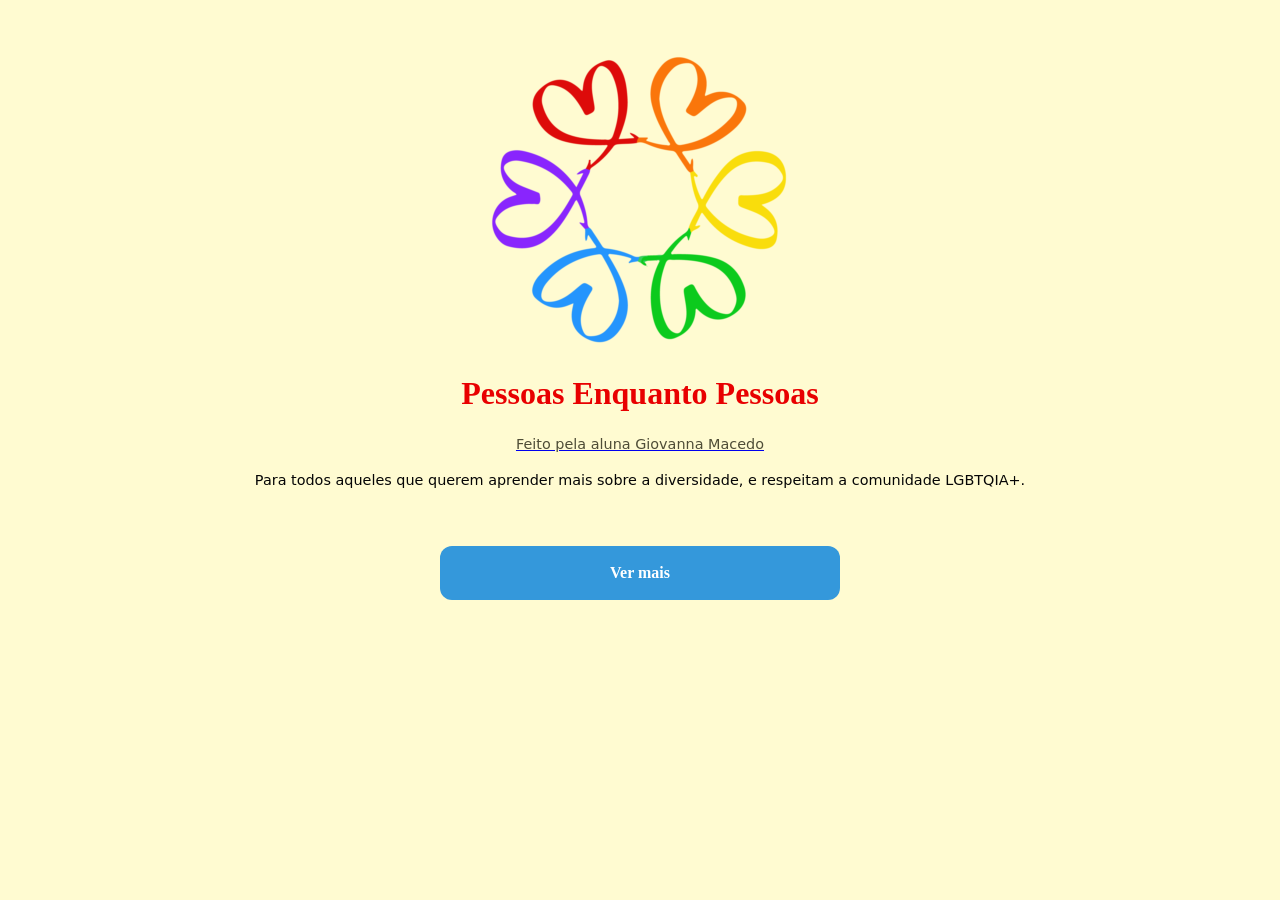
<file: index.html>
<!DOCTYPE html>
<html lang="pt">
<head>
    <meta charset="UTF-8">
    <meta name="viewport" content="width=device-width, initial-scale=1.0">
    <title>PAP de Giovanna Macedo</title>

    <link rel="stylesheet" href="style.css">
    
    <link rel="manifest" href="manifest.json">
    
    <meta name="theme-color" content="#1a1a1a">
</head>
<body>

    <header>
        <img src="assets/images/capa-pap.png" alt="Capa" class:"capa">
        <h1 class="h1-index">Pessoas Enquanto Pessoas</h1>
        <a href="mailto:a31710@aecister.pt"><p class="autor">Feito pela aluna Giovanna Macedo</p></a>
        <p class="pap-text">
Para todos aqueles que querem aprender mais sobre a diversidade, e respeitam a comunidade LGBTQIA+.
        </p>
    </header>

    <main class="links-container">
        <a href="sobre.html" class="btn btn-pap">Ver mais</a>
    </main>
    
    <script>
        if ('serviceWorker' in navigator) {
            navigator.serviceWorker.register('sw.js')
            .then(() => console.log("App pronta para uso!"));
        }
    </script>
</body>
</html>
</file>
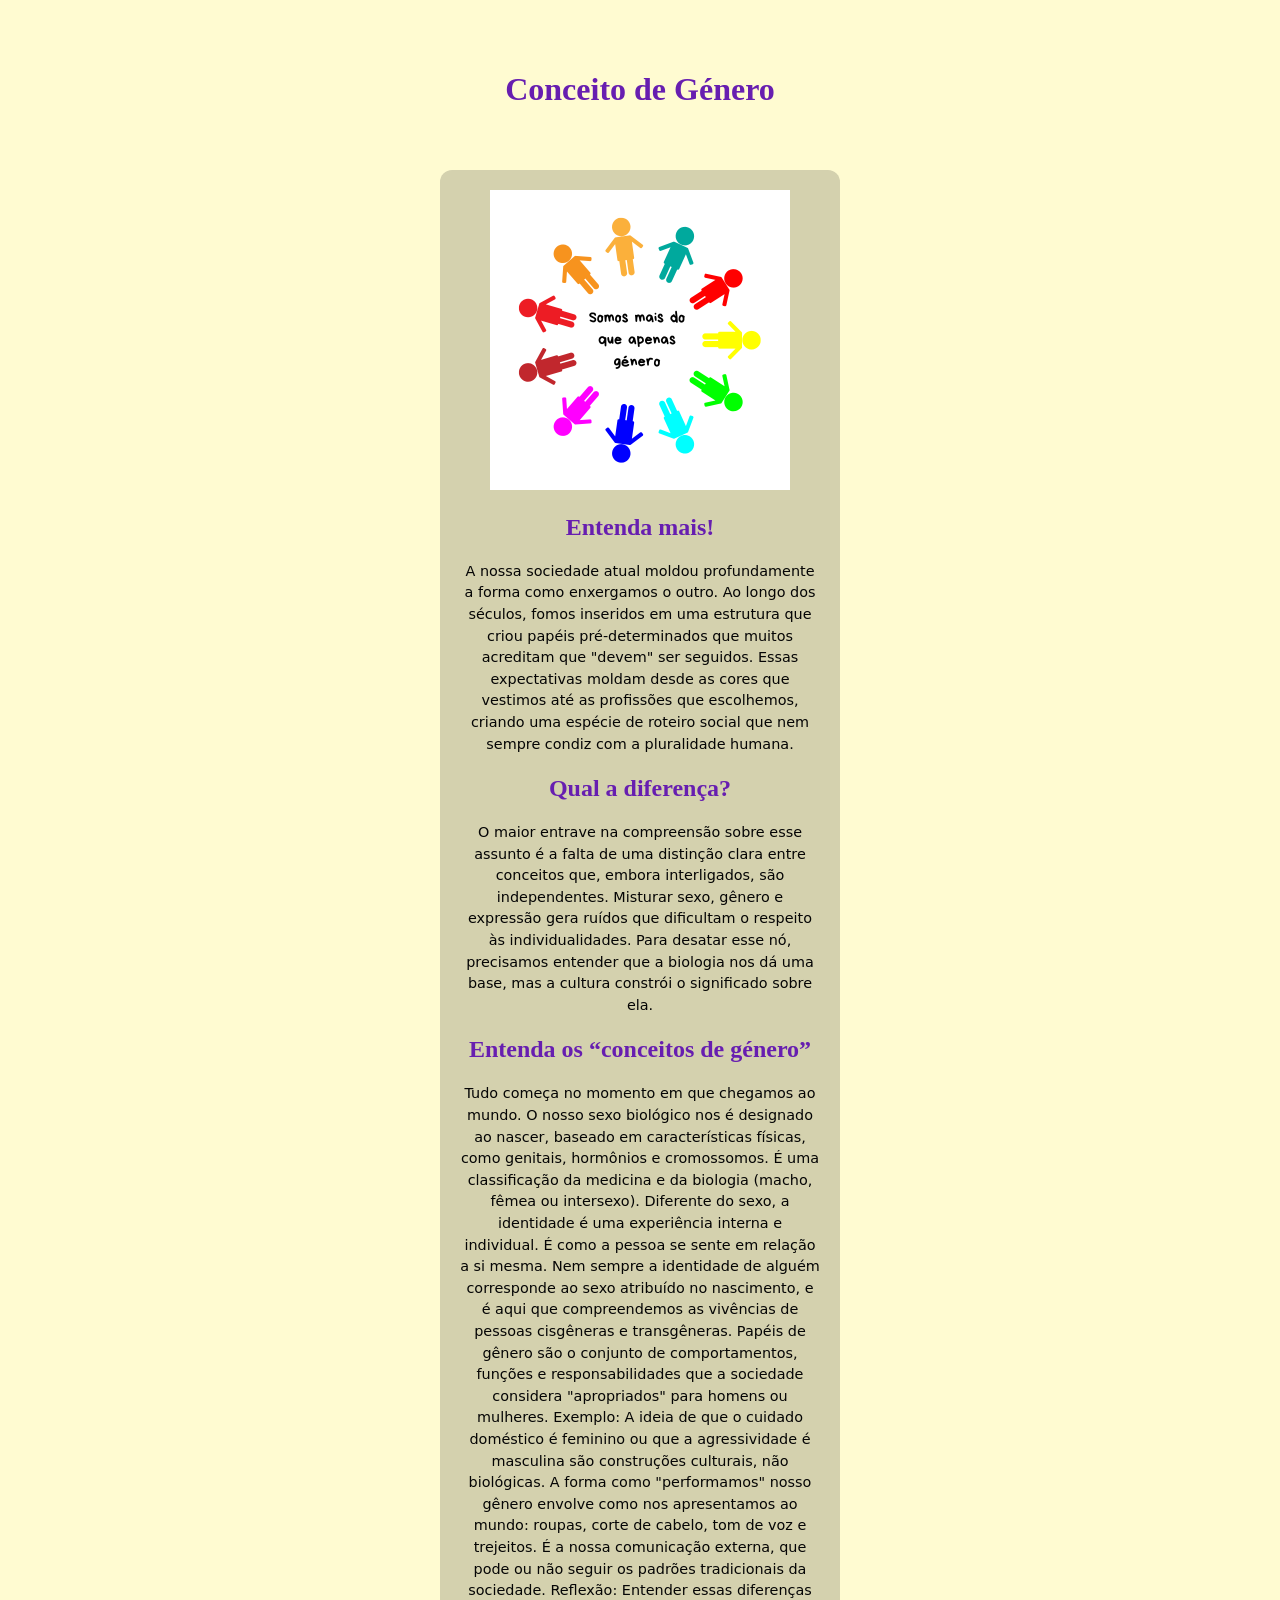
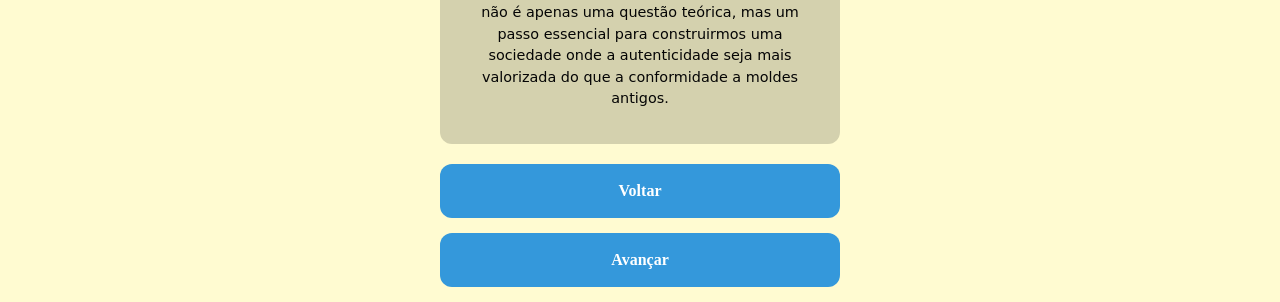
<file: conceito-de-genero.html>
<!DOCTYPE html>
<html lang="pt">
<head>
<meta charset="UTF-8">
<meta name="viewport" content="width=device-width, initial-scale=1.0">
<title>A minha PAP - My Creative Hub</title>
<link rel="stylesheet" href="style.css">
<link rel="manifest" href="manifest.json">

  </head>
<body>
<header>
<h1 class="h1-cg">Conceito de Género</h1>
</header>
<main class="links-container">
<div class="pap-content">
<img src="assets/images/genero.png" alt="Conceitos de Género" class="papimage">
<h2 class="h2-cg">Entenda mais!</h2>
<p class="pap-text">
A nossa sociedade atual moldou profundamente a forma como enxergamos o outro. Ao longo dos séculos, fomos inseridos em uma estrutura que criou papéis pré-determinados que muitos acreditam que "devem" ser seguidos. Essas expectativas moldam desde as cores que vestimos até as profissões que escolhemos, criando uma espécie de roteiro social que nem sempre condiz com a pluralidade humana.</p>
<h2 class="h2-cg">Qual a diferença?</h2>
<p class="pap-text">
O maior entrave na compreensão sobre esse assunto é a falta de uma distinção clara entre conceitos que, embora interligados, são independentes. Misturar sexo, gênero e expressão gera ruídos que dificultam o respeito às individualidades. Para desatar esse nó, precisamos entender que a biologia nos dá uma base, mas a cultura constrói o significado sobre ela.</p>
<h2 class="h2-cg">Entenda os “conceitos de género”</h2>
<p class="pap-text">
Tudo começa no momento em que chegamos ao mundo. O nosso sexo biológico nos é designado ao nascer, baseado em características físicas, como genitais, hormônios e cromossomos. 
É uma classificação da medicina e da biologia (macho, fêmea ou intersexo). Diferente do sexo, a identidade é uma experiência interna e individual. É como a pessoa se sente em relação a si mesma. 
Nem sempre a identidade de alguém corresponde ao sexo atribuído no nascimento, e é aqui que compreendemos as vivências de pessoas cisgêneras e transgêneras. 
Papéis de gênero são o conjunto de comportamentos, funções e responsabilidades que a sociedade considera "apropriados" para homens ou mulheres.
Exemplo: A ideia de que o cuidado doméstico é feminino ou que a agressividade é masculina são construções culturais, não biológicas.
A forma como "performamos" nosso gênero envolve como nos apresentamos ao mundo: roupas, corte de cabelo, tom de voz e trejeitos. 
É a nossa comunicação externa, que pode ou não seguir os padrões tradicionais da sociedade.
Reflexão: Entender essas diferenças não é apenas uma questão teórica, mas um passo essencial para construirmos uma sociedade onde a autenticidade seja mais valorizada do que a conformidade a moldes antigos.</p>
</div>
<a href="sobre.html" class="btn">Voltar</a>
<a href="sexualidade.html" class="btn">Avançar</a>
</main>
</body>
</html>
</file>
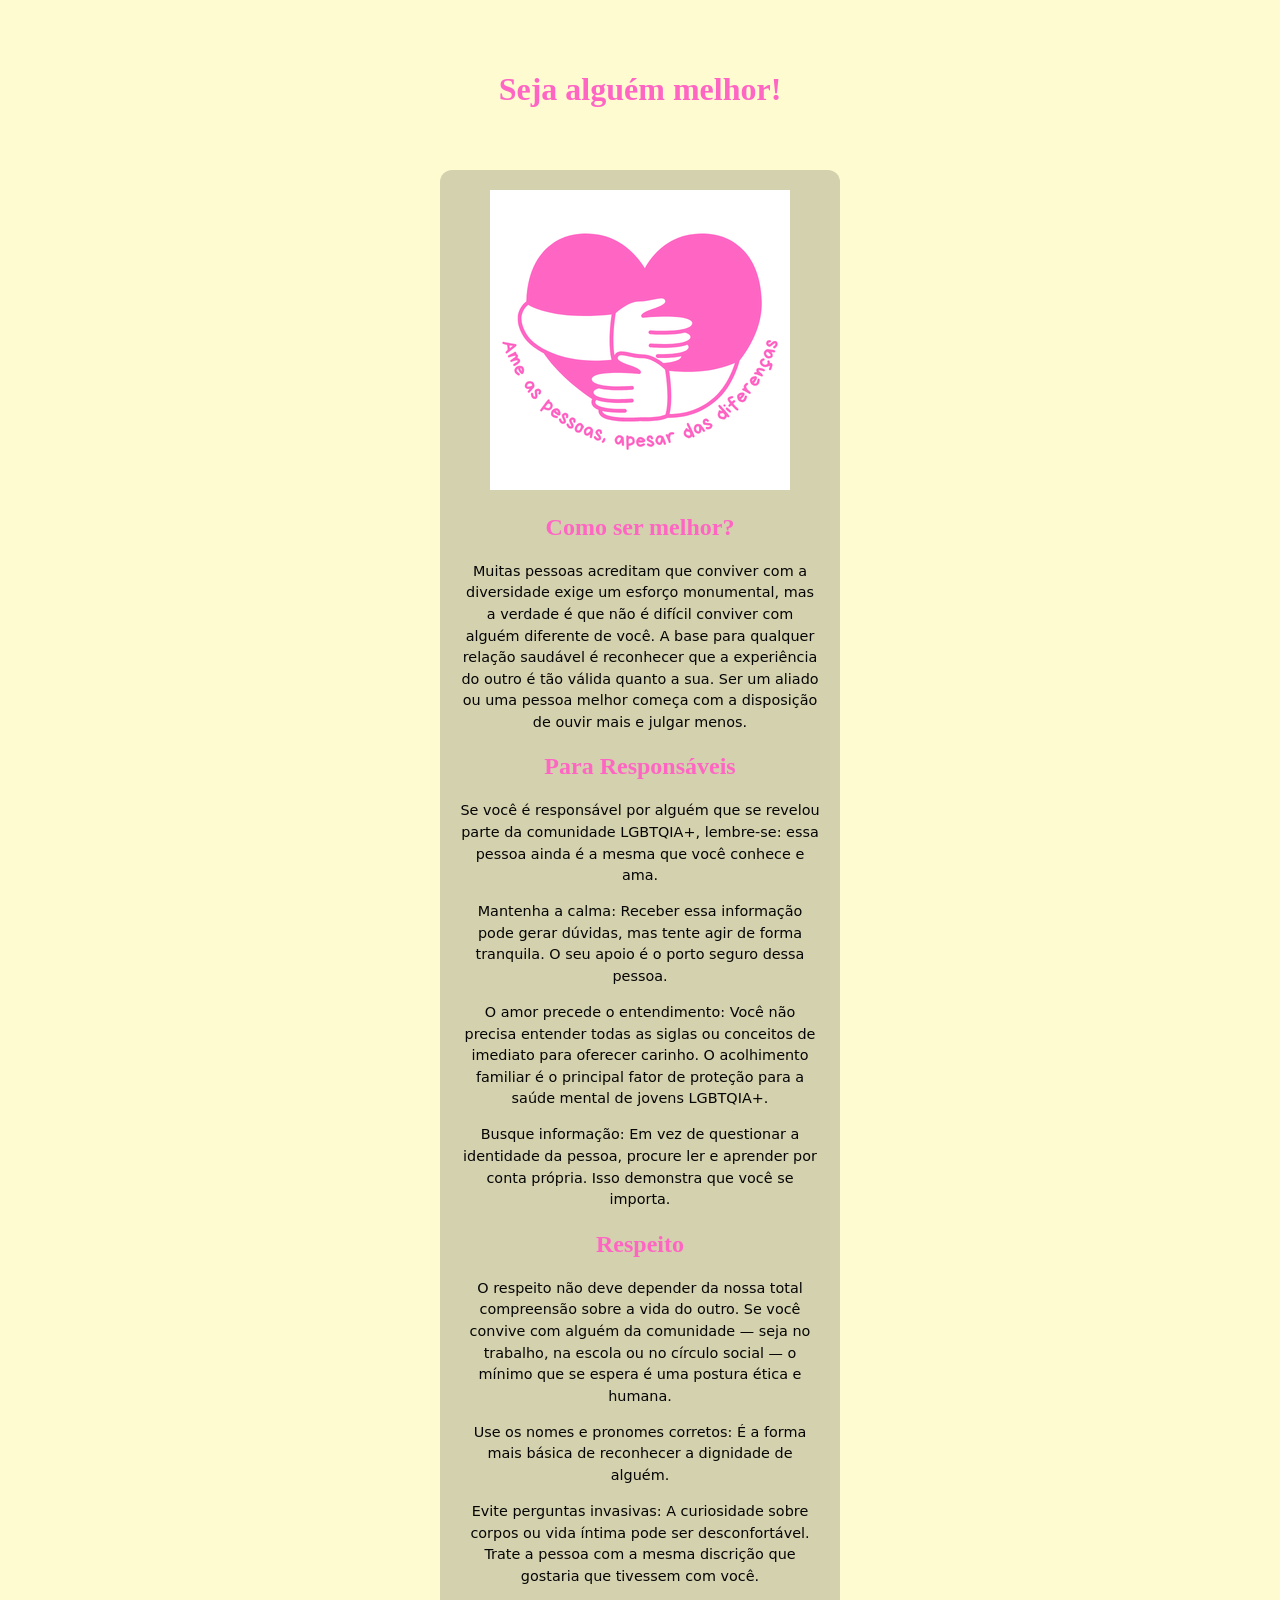
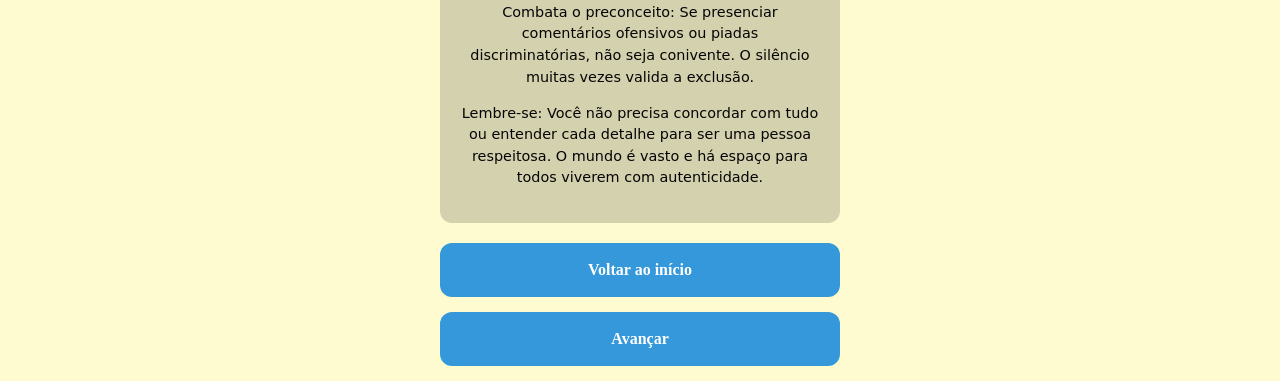
<file: seja-alguem-melhor.html>
<!DOCTYPE html>
<html lang="pt">
<head>
<meta charset="UTF-8">
<meta name="viewport" content="width=device-width, initial-scale=1.0">
<title>A minha PAP - My Creative Hub</title>
<link rel="stylesheet" href="style.css">
<link rel="manifest" href="manifest.json">

  </head>
<body>
<header>
<h1 class="sam-h1">Seja alguém melhor!</h1>
</header>
<main class="links-container">
<div class="pap-content">
<img src="assets/images/melhor.png" alt="Ame as pessoas" class="papimage">
<h2 class="sam-h2">Como ser melhor?</h2>
<p class="pap-text">
Muitas pessoas acreditam que conviver com a diversidade exige um esforço monumental, mas a verdade é que não é difícil conviver com alguém diferente de você.
A base para qualquer relação saudável é reconhecer que a experiência do outro é tão válida quanto a sua. Ser um aliado ou uma pessoa melhor começa com a disposição de ouvir mais e julgar menos. </p>
<h2 class="sam-h2">Para Responsáveis</h2>
<p class="pap-text">
Se você é responsável por alguém que se revelou parte da comunidade LGBTQIA+, lembre-se: essa pessoa ainda é a mesma que você conhece e ama.
</p>
<p class="pap-text">
Mantenha a calma: Receber essa informação pode gerar dúvidas, mas tente agir de forma tranquila. O seu apoio é o porto seguro dessa pessoa.
</p>
<p class="pap-text">
O amor precede o entendimento: Você não precisa entender todas as siglas ou conceitos de imediato para oferecer carinho. O acolhimento familiar é o principal fator de proteção para a saúde mental de jovens LGBTQIA+.
</p>
<p class="pap-text">
Busque informação: Em vez de questionar a identidade da pessoa, procure ler e aprender por conta própria. Isso demonstra que você se importa.
</p>
<h2 class="sam-h2">Respeito</h2>
<p class="pap-text">
O respeito não deve depender da nossa total compreensão sobre a vida do outro.
Se você convive com alguém da comunidade — seja no trabalho, na escola ou no círculo social — o mínimo que se espera é uma postura ética e humana.</p>
<p class="pap-text">
Use os nomes e pronomes corretos: É a forma mais básica de reconhecer a dignidade de alguém.
</p>
<p class="pap-text">
Evite perguntas invasivas: A curiosidade sobre corpos ou vida íntima pode ser desconfortável. Trate a pessoa com a mesma discrição que gostaria que tivessem com você.
</p>
<p class="pap-text">
Combata o preconceito: Se presenciar comentários ofensivos ou piadas discriminatórias, não seja conivente. O silêncio muitas vezes valida a exclusão.
</p>
<p class="pap-text">
Lembre-se: Você não precisa concordar com tudo ou entender cada detalhe para ser uma pessoa respeitosa. O mundo é vasto e há espaço para todos viverem com autenticidade.
</p>
</div>
<a href="index.html" class="btn">Voltar ao início</a>
<a href="sobre.html" class="btn">Avançar</a>
</main>
</body>
</html>
</file>
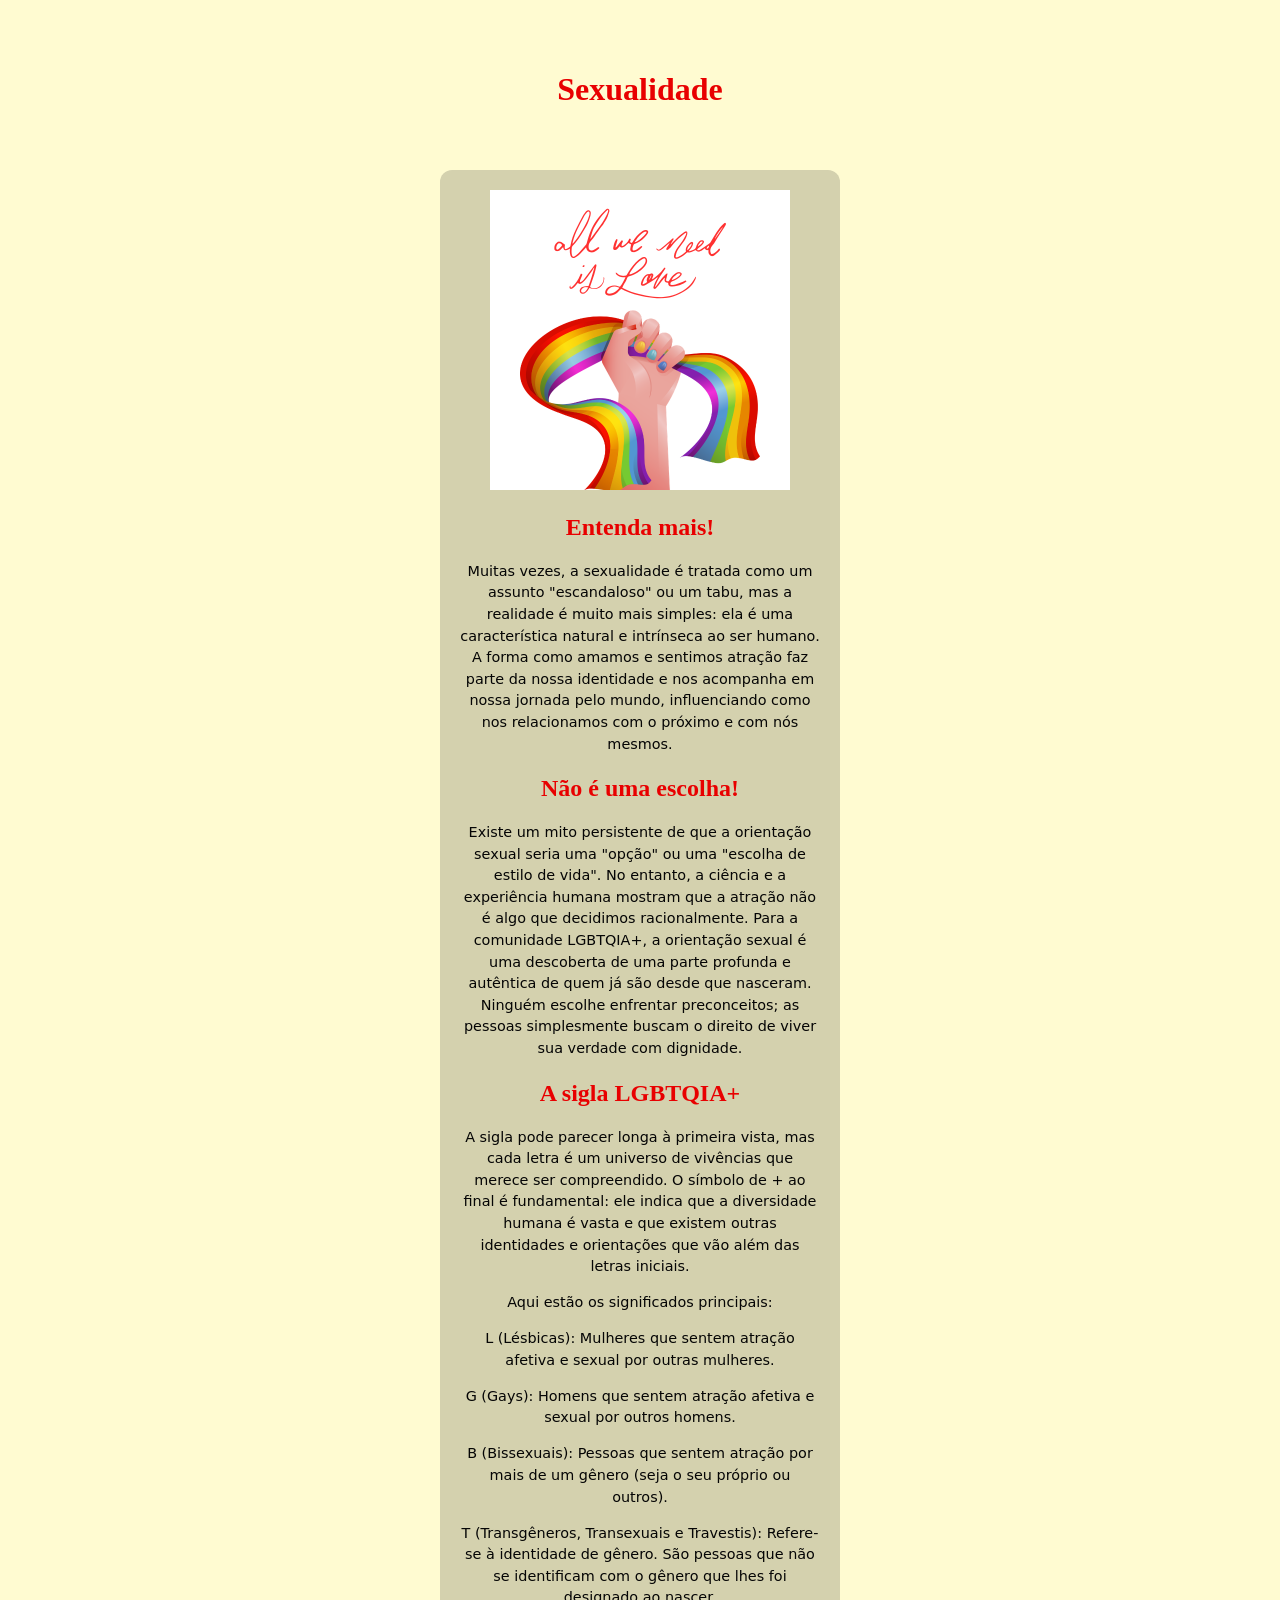
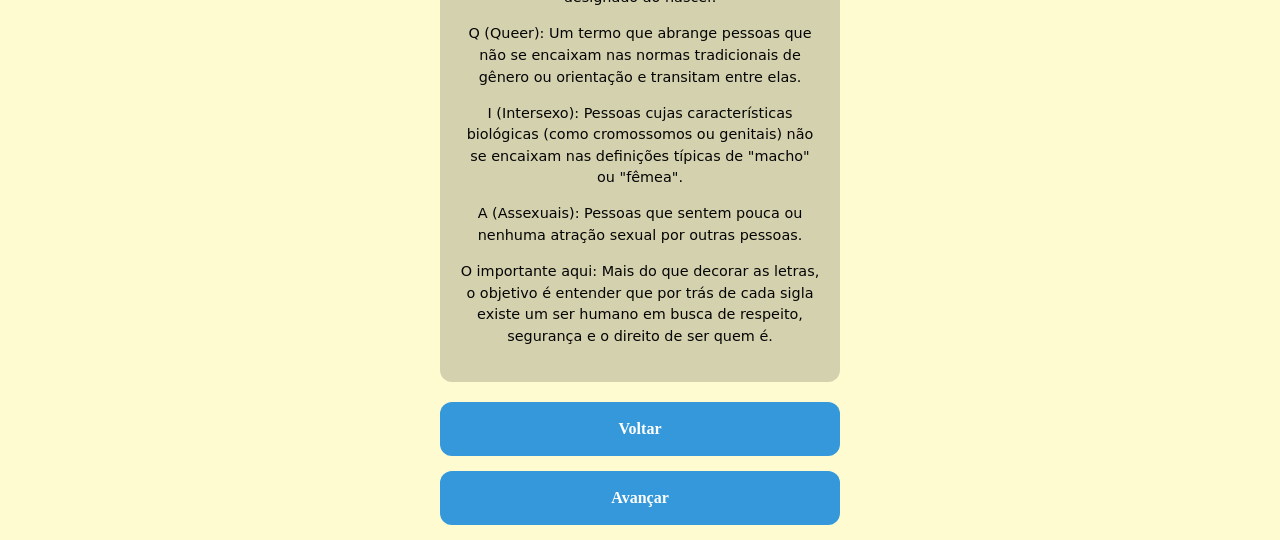
<file: sexualidade.html>
<!DOCTYPE html>
<html lang="pt">
<head>
<meta charset="UTF-8">
<meta name="viewport" content="width=device-width, initial-scale=1.0">
<title>A minha PAP - My Creative Hub</title>
<link rel="stylesheet" href="style.css">
<link rel="manifest" href="manifest.json">

  </head>
<body>
<header>
<h1 class="h1-sx">Sexualidade</h1>
</header>
<main class="links-container">
<div class="pap-content">
<img src="assets/images/sexualidade.png" alt="Precisamos de mais amor" class="papimage">
<h2 class="h2-sx">Entenda mais!</h2>
<p class="pap-text">
Muitas vezes, a sexualidade é tratada como um assunto "escandaloso" ou um tabu, mas a realidade é muito mais simples: ela é uma característica natural e intrínseca ao ser humano.
A forma como amamos e sentimos atração faz parte da nossa identidade e nos acompanha em nossa jornada pelo mundo, influenciando como nos relacionamos com o próximo e com nós mesmos. </p>
<h2 class="h2-sx">Não é uma escolha!</h2>
<p class="pap-text">
Existe um mito persistente de que a orientação sexual seria uma "opção" ou uma "escolha de estilo de vida".
No entanto, a ciência e a experiência humana mostram que a atração não é algo que decidimos racionalmente.
Para a comunidade LGBTQIA+, a orientação sexual é uma descoberta de uma parte profunda e autêntica de quem já são desde que nasceram.
Ninguém escolhe enfrentar preconceitos; as pessoas simplesmente buscam o direito de viver sua verdade com dignidade.</p>
<h2 class="h2-sx">A sigla LGBTQIA+</h2>
<p class="pap-text">
A sigla pode parecer longa à primeira vista, mas cada letra é um universo de vivências que merece ser compreendido.
O símbolo de + ao final é fundamental: ele indica que a diversidade humana é vasta e que existem outras identidades e orientações que vão além das letras iniciais.</p>
  <p class="pap-text">
Aqui estão os significados principais:</p>
    <p class="pap-text">
L (Lésbicas): Mulheres que sentem atração afetiva e sexual por outras mulheres.</p>
    <p class="pap-text">
G (Gays): Homens que sentem atração afetiva e sexual por outros homens.</p>
 <p class="pap-text">
B (Bissexuais): Pessoas que sentem atração por mais de um gênero (seja o seu próprio ou outros).</p>
 <p class="pap-text">
T (Transgêneros, Transexuais e Travestis): Refere-se à identidade de gênero. São pessoas que não se identificam com o gênero que lhes foi designado ao nascer.</p>
 <p class="pap-text">
Q (Queer): Um termo que abrange pessoas que não se encaixam nas normas tradicionais de gênero ou orientação e transitam entre elas.</p>
 <p class="pap-text">
I (Intersexo): Pessoas cujas características biológicas (como cromossomos ou genitais) não se encaixam nas definições típicas de "macho" ou "fêmea".</p>
 <p class="pap-text">
A (Assexuais): Pessoas que sentem pouca ou nenhuma atração sexual por outras pessoas.</p>
<p class="pap-text">
O importante aqui: Mais do que decorar as letras, o objetivo é entender que por trás de cada sigla existe um ser humano em busca de respeito, segurança e o direito de ser quem é.</p>
</div>
<a href="conceito-de-genero.html" class="btn">Voltar</a>
<a href="seja-alguem-melhor.html" class="btn">Avançar</a>
</main>
</body>
</html>
</file>
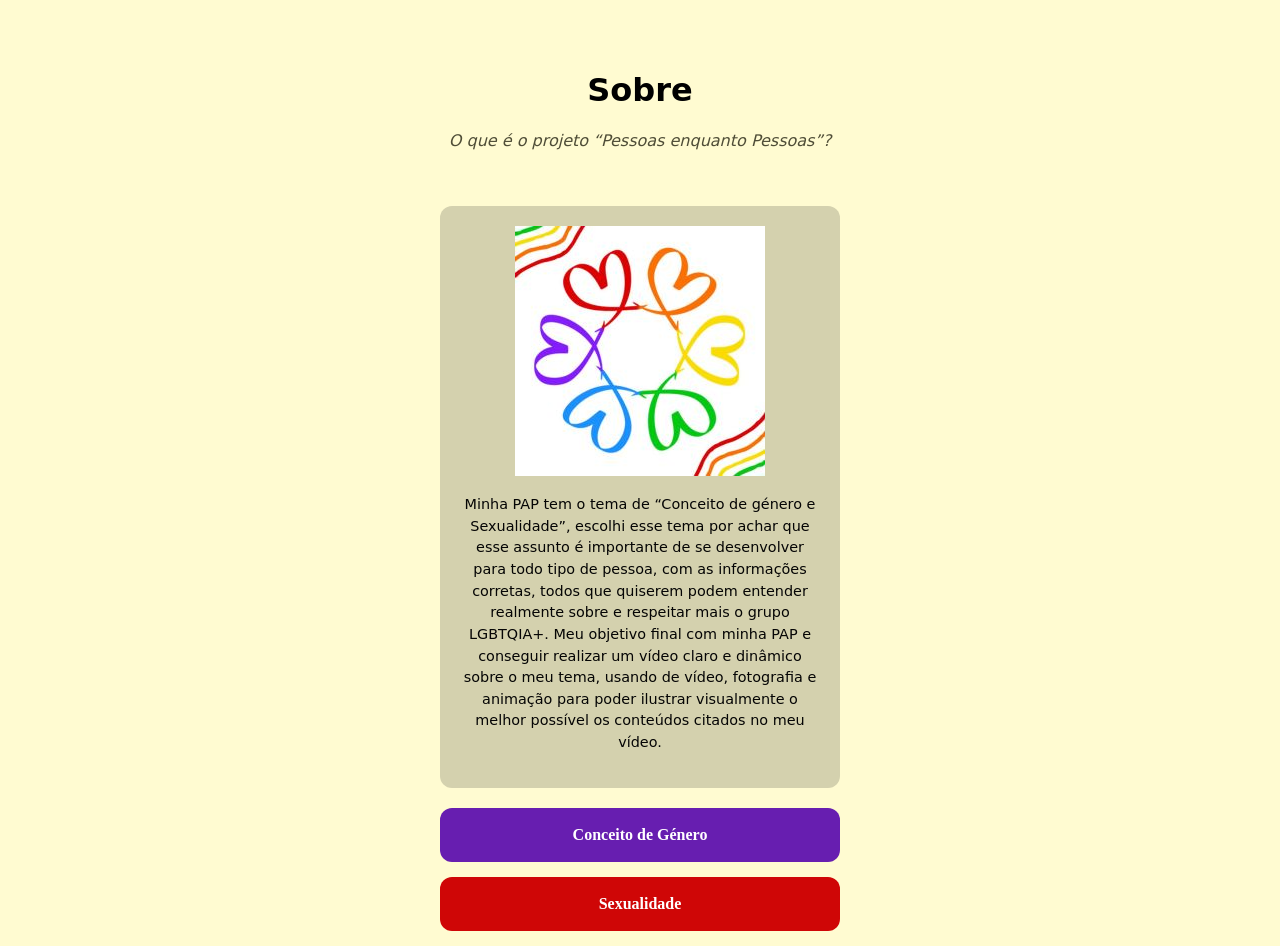
<file: sobre.html>
<!DOCTYPE html>
<html lang="pt">
<head>
<meta charset="UTF-8">
<meta name="viewport" content="width=device-width, initial-scale=1.0">
<title>A minha PAP - My Creative Hub</title>
<link rel="stylesheet" href="style.css">
<link rel="manifest" href="manifest.json">

  </head>
<body>
<header>
<h1 class="h1-sb">Sobre</h1>
<p class="bio">O que é o projeto 
“Pessoas enquanto Pessoas”?</p>
</header>
<main class="links-container">
<div class="pap-content">
<img src="assets/images/pap-250.jpg" alt="Preview da PAP" class="papimage">
<p class="pap-text">
Minha PAP tem o tema de “Conceito de género e Sexualidade”, escolhi esse tema por achar que esse assunto é importante de se desenvolver para todo tipo de pessoa, com as informações corretas, todos que quiserem podem entender realmente sobre e respeitar mais o grupo LGBTQIA+. Meu objetivo final com minha PAP e conseguir realizar um vídeo claro e dinâmico sobre o meu tema, usando de vídeo, fotografia e animação para poder ilustrar visualmente o melhor possível os conteúdos citados no meu vídeo.
</p>
</div>
<a href="conceito-de-genero.html" class="btn-cg">Conceito de Género</a>
<a href="sexualidade.html" class="btn-sx">Sexualidade</a>
</main>
</body>
</html>
</file>
<file: style.css>
/* Configurações gerais da página */
body {
    margin: 0;
    padding: 0;
    background-color: #fffbd1;
    font-family: cursive, system-ui;
    display: flex;
    flex-direction: column; /* Alinha elementos um por baixo do outro */
    align-items: center;    /* Centra horizontalmente */
    min-height: 100vh;
}

header {
    margin-top: 50px;
    text-align: center;
}

.capa {
    width: 250px;
    height: 250px;
    object-fit: cover; /* Garante que a foto não fica esticada */
}

.h1-index {
    font-family: cursive;
    color: #e80000;
}

.h1-cg {
    font-family: cursive;
    color: #671eb0;
}

.h2-cg {
    font-family: cursive;
    color: #671eb0;
}

.h1-sx {
    font-family: cursive;
    color: #e80000;
}

.h2-sx {
    font-family: cursive;
    color: #e80000;
}

.sam-h1 {
    font-family: cursive;
    color: #ff66c4;
}

.sam-h2 {
    font-family: cursive;
    color: #ff66c4;
}

.bio {
    font-family: system-ui;
    color: #4f4d37;
    font-style: italic;
}

/* Contentor dos botões */
.links-container {
    width: 90%;
    max-width: 400px;
    margin-top: 40px;
}

/* Estilo dos botões (links) */
.btn {
    display: block;
    background-color: #3498db;
    font-family: cursive;
    color: #1a1a1a;
    color: white !important; 
    text-decoration: none; /* Remove o sublinhado */
    padding: 18px;
    margin-bottom: 15px;
    border-radius: 12px;   /* Cantos suaves */
    text-align: center;
    font-weight: bold;
    transition: 0.3s;      /* Suaviza a animação de toque */
}

.btn-cg {
display: block;
background-color: #671eb0; 
font-family: cursive;
color: #1a1a1a;
color: white !important;
text-decoration: none; /* Remove o sublinhado */
padding: 18px;
margin-bottom: 15px;
border-radius: 12px;   /* Cantos suaves */
text-align: center;
font-weight: bold;
transition: 0.3s;
}

.btn-sx {
display: block;
background-color: #cf0606; 
font-family: cursive;
color: #1a1a1a;
color: white !important;
text-decoration: none; /* Remove o sublinhado */
padding: 18px;
margin-bottom: 15px;
border-radius: 12px;   /* Cantos suaves */
text-align: center;
font-weight: bold;
transition: 0.3s;
}

/* Cor de destaque para o botão da PAP */
.btn-pap {
display: block;
background-color: #3498db; 
font-family: cursive;
color: #1a1a1a;
color: white !important;
text-decoration: none; /* Remove o sublinhado */
padding: 18px;
margin-bottom: 15px;
border-radius: 12px;   /* Cantos suaves */
text-align: center;
font-weight: bold;
transition: 0.3s;
}

/* Estilo para o conteúdo descritivo */
.pap-content {
background: rgba(212, 209, 174);
padding: 20px;
border-radius: 12px;
margin-bottom: 20px;
text-align: center;
}

.papimage{
text-align: center;
}

.pap-text {
font-family: system-ui;
font-size: 0.9em;
line-height: 1.5;
color: #050505;
text-align: center;
}

.autor {
font-family: system-ui;
text-decoration: none;
font-size: 0.9em;
line-height: 1.5;
color: #4f4d37;
text-align: center;
}

/* Efeito quando o rato passa por cima (ou o dedo toca) */
.btn:hover {
    background-color: #3498db;
    color: white;
    transform: translateY(-3px); /* Pequeno salto para cima */
}

.btn-pap:hover {
    background-color: #3498db;
    color: white;
    transform: translateY(-3px); /* Pequeno salto para cima */
}

.btn-cg:hover {
    background-color: #3498db;
    color: white;
    transform: translateY(-3px); /* Pequeno salto para cima */
}

.btn-sx:hover {
    background-color: #3498db;
    color: white;
    transform: translateY(-3px); /* Pequeno salto para cima */
}
</file>
